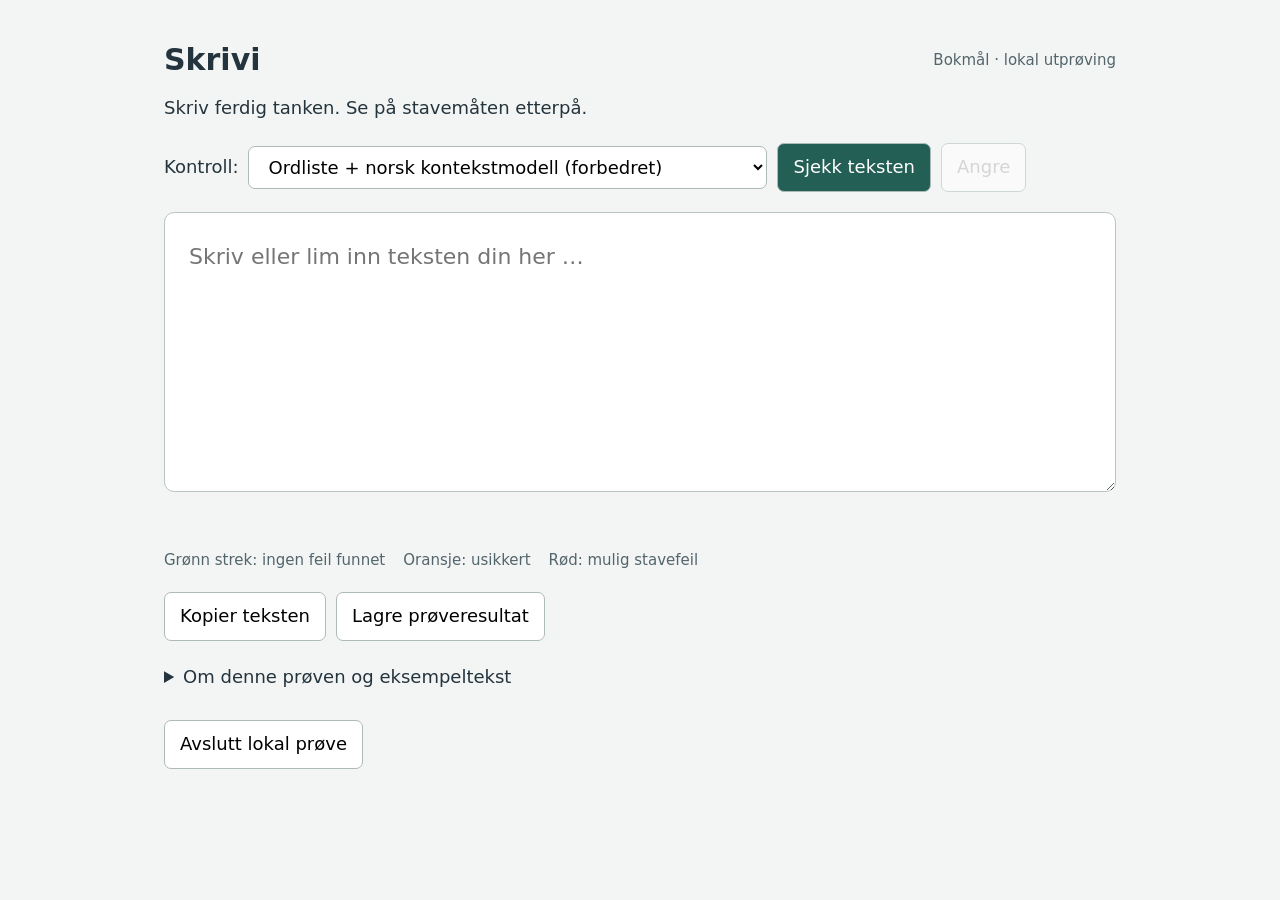
<file: sandbox/norwegian/index.html>
<!doctype html>
<html lang="nb"><meta charset="utf-8"><meta name="viewport" content="width=device-width">
<title>Skrivi · Norsk skriveprøve</title>
<style>
*{box-sizing:border-box}body{font:18px/1.6 system-ui,sans-serif;color:#24343d;background:#f3f5f4;margin:0}main{max-width:1000px;margin:36px auto;padding:0 24px}header{display:flex;align-items:center;justify-content:space-between}h1{font-size:30px;margin:0}p{margin:10px 0}button,select{font:inherit;border:1px solid #adbab8;border-radius:7px;background:white;padding:9px 15px;cursor:pointer}button:hover{background:#e8efed}button:focus-visible,select:focus-visible,textarea:focus-visible{outline:3px solid #496ed0;outline-offset:3px}button:disabled{opacity:.5;cursor:default}.primary{background:#235f54;color:white}.primary:hover{background:#194a41}.tools{display:flex;gap:10px;flex-wrap:wrap;align-items:center;margin:20px 0}textarea,#review{width:100%;min-height:280px;background:white;border:1px solid #bac6c2;border-radius:10px;padding:24px;font:22px/1.85 system-ui,sans-serif;white-space:pre-wrap;overflow-wrap:anywhere}textarea{resize:vertical}#review .word{font:inherit;padding:0 2px;border-radius:3px;border:0;background:none;color:inherit}.OK{border-bottom:2px solid #357950!important}.UNCERTAIN{background:#fff0cb!important;border-bottom:3px dotted #9c6400!important}.LIKELY_ERROR{background:#ffe0df!important;border-bottom:3px solid #b32d37!important}#review .selected{outline:3px solid #496ed0;outline-offset:3px}aside{padding:22px;background:white;border-radius:10px;margin:18px 0;border:1px solid #bac6c2}#choices{display:flex;gap:10px;flex-wrap:wrap;margin:16px 0}.muted{font-size:15px;color:#53656c}.error{color:#a71929}#status{min-height:28px}details{margin:22px 0}.hidden{display:none!important}footer{margin:28px 0}.legend span{margin-right:18px}#target{font-size:26px;font-weight:650}
.choice-card{flex:1 1 230px;min-width:0;border:1px solid #bac6c2;border-radius:8px;padding:15px}.choice-card h3{margin:0;font-size:23px;overflow-wrap:anywhere}.choice-card details{margin:12px 0}.choice-card summary{cursor:pointer}.choice-card button{margin-top:10px}.choice-card p{font-size:17px}.choice-card a{color:#235f54}.meaning-note{font-size:15px;color:#53656c}
</style>
<main><header><h1>Skrivi</h1><span class="muted">Bokmål · lokal utprøving</span></header>
<p>Skriv ferdig tanken. Se på stavemåten etterpå.</p>
<div class="tools"><label for="mode">Kontroll:</label><select id="mode"><option value="dictionary">Ordliste</option><option value="norbert_v2" selected>Ordliste + norsk kontekstmodell (forbedret)</option><option value="norbert">Norsk kontekstmodell (opprinnelig)</option><option value="norbert_v4">Helordskontekst (nytt eksperiment)</option><option value="norbert_v5">Helordskontekst (raskere eksperiment)</option><option value="norbert_v3">Utvidet kontekst + sammensatte ord (eksperiment)</option><option value="nuspell_compounds">Nuspell + sammensatte ord (ny prøve)</option><option value="nuspell">Nuspell – stavekontroll (eksperiment)</option><option value="nuspell_rank">Nuspell + forslag i kontekst (eksperiment)</option><option value="nuspell_context">Nuspell + utvidet kontekst (eksperiment)</option><option value="nuspell_confusions">Nuspell + avgrenset kontekst (eksperiment)</option><option value="qwen">Ordliste + lokal Qwen</option></select><button id="check" class="primary">Sjekk teksten</button><button id="edit" class="hidden">Skriv videre</button><button id="undo" disabled>Angre</button></div>
<textarea id="text" aria-label="Teksten din" placeholder="Skriv eller lim inn teksten din her …" spellcheck="false"></textarea>
<div id="review" class="hidden" aria-label="Tekst til gjennomgang"></div>
<p id="status" role="status" aria-live="polite"></p>
<p class="legend muted"><span>Grønn strek: ingen feil funnet</span><span>Oransje: usikkert</span><span>Rød: mulig stavefeil</span></p>
<aside id="panel" class="hidden"><div id="progress" class="muted"></div><div id="target"></div><p id="reason"></p><div id="choices"></div><div class="tools"><button id="keep">Behold ordet</button><button id="skip">Usikker – hopp over</button><button id="prev">Forrige</button><button id="next">Neste</button></div></aside>
<div class="tools"><button id="copy">Kopier teksten</button><button id="export">Lagre prøveresultat</button></div>
<details><summary>Om denne prøven og eksempeltekst</summary><p>Dette er en avgrenset prøve, ikke en ferdig stavekontroll. Grønt betyr ikke at hele setningen er kontrollert. Modellen sjekker ukjente ord og noen vanlige forvekslinger. Navn og nye sammensatte ord kan bli markert selv om de er riktige.</p><p>Forslag endrer aldri teksten før du velger dem. Etter en endring bygger de resterende forslagene på teksten fra siste sjekk. Sjekk på nytt hvis sammenhengen er endret.</p><button id="example">Sett inn eksempel</button><p class="muted">Teksten behandles på denne maskinen. Ingenting lagres automatisk. «Lagre prøveresultat» laster ned teksten, forslagene og valgene dine som en fil du kan bruke i sammenligningen med Lingdys.</p></details>
<footer><button id="close">Avslutt lokal prøve</button></footer></main>
<script>
const KEY='__SESSION_KEY__';const $=id=>document.getElementById(id);
let text='',result=null,selected=null,decisions={},history=[],events=[],started=performance.now(),busy=false;
const clone=x=>JSON.parse(JSON.stringify(x));
// Locally bundled, manually simplified meanings; original examples, not quotations.
// Sources checked 2026-09-05. Selected senses only, not automatic sense detection.
const meanings=[
 {forms:['lekse','lekser'],definition:'Skolearbeid du gjør hjemme.',example:'Sara gjør lekser før middag.',source:'https://ordbokene.no/bm/lekse'},
 {forms:['budsjett','budsjettet'],definition:'En plan for hvor mye penger du får inn og skal bruke.',example:'Vi lager et budsjett for turen.',source:'https://ordbokene.no/bm/budsjett'},
 {forms:['venninne','venninnen','venninna'],definition:'En jente eller kvinne som er vennen din.',example:'Nora møter en venninne på kafeen.',source:'https://ordbokene.no/bm/67619'},
 {forms:['brettspill','brettspell'],definition:'Et spill der du flytter brikker på et brett.',example:'Familien tar fram et brettspill etter middag.',source:'https://ordbokene.no/bm/brettspill'},
 {forms:['trinn','trinnet'],definition:'Et nivå, for eksempel et år på skolen. Kan også være et steg i en trapp.',example:'Ali går på femte trinn.',source:'https://ordbokene.no/bm/trinn'},
 {forms:['laks','lakser'],definition:'En stor fisk med blank kropp. Laks brukes også som mat.',example:'Vi spiser laks med poteter.',source:'https://ordbokene.no/bm/laks'},
 {forms:['mase','maser'],definition:'Å spørre eller be om noe mange ganger.',example:'Barnet maser om å få en is.',source:'https://ordbokene.no/bm/mase'}
];
function meaningFor(word){return meanings.find(m=>m.forms.includes(word.toLocaleLowerCase('nb')))}
function suggestionCard(w,s){
 const card=document.createElement('section');card.className='choice-card';
 const title=document.createElement('h3');title.textContent=s;card.append(title);
 const meaning=meaningFor(s);const p=document.createElement('p');
 p.textContent=meaning?meaning.definition:'Vi har ikke en forklaring på dette ordet ennå.';card.append(p);
 if(meaning){
  const details=document.createElement('details'),summary=document.createElement('summary'),example=document.createElement('p');
  summary.textContent='Se et eksempel';example.textContent=meaning.example;details.append(summary,example);card.append(details);
  const note=document.createElement('p');note.className='meaning-note';note.textContent='En mulig betydning. ';
  const link=document.createElement('a');link.textContent='Ordbok (åpner nettside)';link.href=meaning.source;link.target='_blank';link.rel='noopener noreferrer';note.append(link);card.append(note);
 }
 const use=document.createElement('button');use.textContent='Bruk «'+s+'»';use.onclick=()=>accept(w,s);card.append(use);return card;
}
function event(action,extra={}){events.push({seconds:(performance.now()-started)/1000,action,...extra})}
function snapshot(){history.push({text,result:clone(result),selected,decisions:clone(decisions)});$('undo').disabled=false}
function pending(){return result?result.words.filter(w=>w.status!=='OK'&&!decisions[w.id]):[]}
function render(){
 $('review').replaceChildren();if(!result)return;let cursor=0;
 for(const w of result.words){$('review').append(document.createTextNode(text.slice(cursor,w.start_utf16)));const b=document.createElement('button');b.className='word '+(decisions[w.id]?'OK':w.status)+(selected===w.id?' selected':'');b.textContent=w.word;b.title=w.reason;b.setAttribute('aria-label',w.word+': '+(decisions[w.id]?'gjennomgått':w.status));b.onclick=()=>{selected=w.id;event('select',{id:w.id});render()};$('review').append(b);cursor=w.end_utf16}
 $('review').append(document.createTextNode(text.slice(cursor)));$('panel').classList.toggle('hidden',selected===null);
 if(selected!==null){const w=result.words.find(w=>w.id===selected);$('target').textContent=w.word;$('reason').textContent=w.reason;$('progress').textContent=pending().length+' ord gjenstår å vurdere';$('choices').replaceChildren();for(const s of w.suggestions){$('choices').append(suggestionCard(w,s))}if(!w.suggestions.length)$('choices').textContent='Ingen forslag. Behold ordet eller skriv det selv.';}
}
function advance(){selected=pending()[0]?.id??null;render();if(selected===null)$('status').textContent='Gjennomgangen er ferdig. Du kan kopiere teksten eller sjekke på nytt.'}
function validSuggestion(w,s){
 const word="\\p{L}+(?:['’–-]\\p{L}+)*";
 return new RegExp(w.operation==='split'?'^'+word+' '+word+'$':'^'+word+'$','u').test(s);
}
function accept(w,s){
 if(busy||!s||!validSuggestion(w,s)||text.slice(w.start_utf16,w.end_utf16)!==w.word)return;
 snapshot();const original=w.word;const delta=s.length-(w.end_utf16-w.start_utf16);text=text.slice(0,w.start_utf16)+s+text.slice(w.end_utf16);for(const t of result.words){if(t.id===w.id){t.word=s;t.end_utf16+=delta;t.suggestions=[];}else if(t.start_utf16>=w.end_utf16-delta){t.start_utf16+=delta;t.end_utf16+=delta}}
 result.text=text;result.edited_since_check=true;for(const t of result.words){t.start=Array.from(text.slice(0,t.start_utf16)).length;t.end=Array.from(text.slice(0,t.end_utf16)).length}
 decisions[w.id]='replace';$('text').value=text;event('replace',{id:w.id,original,suggestion:s});advance();if(pending().length)$('status').textContent='Ordet er endret. Resterende forslag bygger på teksten fra siste sjekk.';
}
async function request(path,data={}){const response=await fetch(path,{method:'POST',headers:{'Content-Type':'application/json','X-Skrivi-Key':KEY},body:JSON.stringify(data)});const body=await response.json();if(!response.ok)throw Error(body.error||'Kontrollen feilet.');return body}
$('check').onclick=async()=>{if(busy)return;text=$('text').value;busy=true;$('check').disabled=true;$('mode').disabled=true;$('text').readOnly=true;$('status').className='';$('status').textContent='Sjekker teksten lokalt … Første modellstart kan ta litt tid.';$('panel').classList.add('hidden');$('review').classList.add('hidden');$('text').classList.remove('hidden');result=null;selected=null;decisions={};history=[];$('undo').disabled=true;
 try{result=await request('/check',{text,mode:$('mode').value});event('check',{mode:result.mode,elapsed_seconds:result.elapsed_seconds,result:clone(result)});$('text').classList.add('hidden');$('review').classList.remove('hidden');$('edit').classList.remove('hidden');selected=pending()[0]?.id??null;render();$('status').textContent=`${pending().length} ord å vurdere · ${result.elapsed_seconds.toFixed(1)} sekunder. Ingen endringer er gjort.`;}
 catch(e){$('status').className='error';$('status').textContent=e.message;$('edit').classList.add('hidden')}
 finally{busy=false;$('check').disabled=false;$('mode').disabled=false;$('text').readOnly=false}};
$('text').oninput=()=>{text=$('text').value;result=null;decisions={};history=[];$('undo').disabled=true;event('edit')};
$('edit').onclick=()=>{if(busy)return;$('text').classList.remove('hidden');$('review').classList.add('hidden');$('panel').classList.add('hidden');$('edit').classList.add('hidden');$('text').focus()};
for(const action of ['keep','skip'])$(action).onclick=()=>{if(selected===null||busy)return;snapshot();decisions[selected]=action;event(action,{id:selected});advance()};
for(const [id,step] of [['prev',-1],['next',1]])$(id).onclick=()=>{if(!result)return;const list=result.words.filter(w=>w.status!=='OK');const i=list.findIndex(w=>w.id===selected);selected=list[(i+step+list.length)%list.length]?.id??null;render()};
$('undo').onclick=()=>{if(busy||!history.length)return;({text,result,selected,decisions}=history.pop());$('text').value=text;event('undo');$('undo').disabled=!history.length;render();$('status').textContent='Siste valg er angret.'};
$('copy').onclick=async()=>{try{await navigator.clipboard.writeText($('text').value);event('copy');$('status').textContent='Teksten er kopiert.'}catch{$('status').textContent='Velg «Skriv videre», marker teksten og trykk Ctrl+C.'}};
$('export').onclick=()=>{const blob=new Blob([JSON.stringify({version:1,language:'nb',text:$('text').value,result,decisions,events},null,2)],{type:'application/json'});const url=URL.createObjectURL(blob);const a=document.createElement('a');a.href=url;a.download='skrivi-proveresultat.json';a.click();setTimeout(()=>URL.revokeObjectURL(url),1000)};
$('example').onclick=()=>{if(busy)return;if($('text').value&&!confirm('Erstatte teksten med eksemplet?'))return;$('text').value='Jeg har kjøpt en ny sykel. Jeg liker å lese bøker. Vi skal hjem etter skolen.';$('text').oninput();$('edit').onclick()};
$('close').onclick=async()=>{if(busy)return;await request('/shutdown');document.querySelector('main').textContent='Prøven er avsluttet. Du kan lukke denne fanen.'};
</script></html>
</file>
